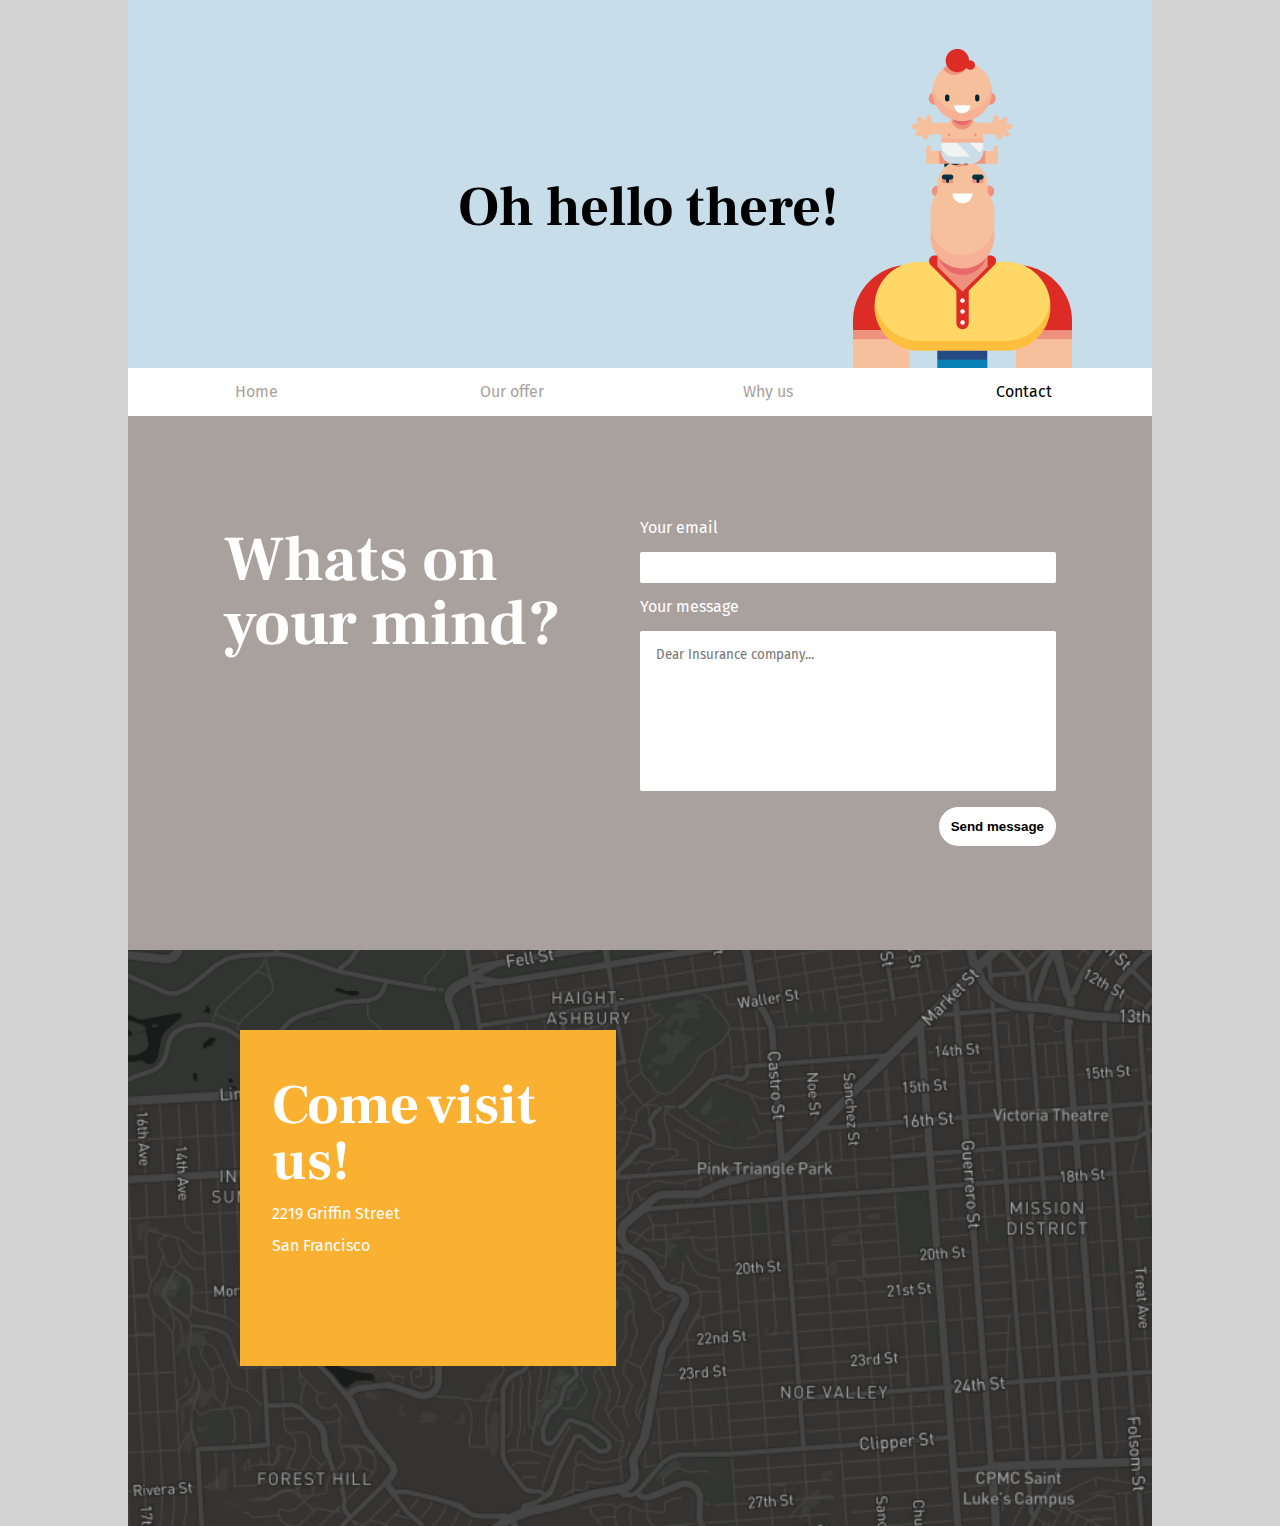
<file: contact.html>
<!DOCTYPE html>
<html lang="en">
<head>
    <meta charset="UTF-8">
    <meta http-equiv="X-UA-Compatible" content="IE=edge">
    <meta name="viewport" content="width=device-width, initial-scale=1.0">
    <link rel="stylesheet" href="main.css">
    <link rel="preconnect" href="https://fonts.googleapis.com">
    <link rel="preconnect" href="https://fonts.gstatic.com" crossorigin>
    <link href="https://fonts.googleapis.com/css2?family=Fira+Sans:wght@500&family=Frank+Ruhl+Libre:wght@900&display=swap" rel="stylesheet">
    <link href="https://fonts.googleapis.com/icon?family=Material+Icons"
      rel="stylesheet">
    <title>Contact</title>
</head>
<body>
    <div class="wrapper">
        <header id="top">
            <h1>Oh hello <span>there!</span></h1>
        </header>
        <nav>
            <ul>
                <li><a href="#">Home</a></li>
                <li><a href="">Our offer</a></li>
                <li><a href="">Why us</a></li>
                <li><a href="contact.html">Contact</a></li>
            </ul>
        </nav>
        <main>
            <h1>Whats on your mind?</h1>
            <form>
                <label>Your email
                </label>
                    <input type="text" autocomplete="email"></input>
                    <label>Your message
                </label>
                    <textarea class="form__your-message" placeholder="Dear Insurance company..."></textarea>
                    <button class="form__button">Send message</button>
            </form>
        </main>
        <footer>
            <address>
                <h1>Come visit us!</h1>
                <p>2219 Griffin Street</p>
                <p>San Francisco</p>
            </address>
        </footer>
        <div class="go-to-top">
            <a href="#top"><span class="material-icons md-48">expand_less</span></a>
        </div>
    </div>
</body>
</html>
</file>
<file: main.css>
/* Colors:
#F17949
#FAB131
#C7DDEA
#A9A19E */

/* CONTACT MOBILE */
html {
    scroll-behavior: smooth;
}

body {
    margin: 0 auto;
    font-family: 'Fira Sans';
    line-height: 1;
    height: 100vh; 
}

span {
    display: block;
}

h1 {
    font-size: 2.5rem;
    margin: 1rem 0;
    font-family: 'Frank Ruhl Libre', serif;
    font-weight: bold;
}

header {
    background: url(img/man-baby.png) no-repeat,#C7DDEA ;
    background-position: 90% bottom;
    min-height: 20rem;
    display: flex;
    align-items: center;
    padding-left: 1rem; 
}


a, a:visited {
    text-decoration: none;
    color: inherit; ;
    display: inline-block;
    line-height: 3;
    width: 100%;
}

 ul {
     padding: 0;
     margin: 0;
     list-style: none;
     color: #A9A19E;
     text-align: center;
     display: grid;
     grid-template-rows: 1fr 1fr;
     grid-template-columns: 1fr 1fr;
     
}


li:last-of-type{
    color: black;
    background-color: lightgray;
}

main {
    background-color: #A9A19E;
    color: white;
    padding: 1.5rem 1.5rem 8rem
}

form {
    display: flex;
    flex-direction: column;
   
}

form > * {
    margin: 0.5rem 0;
    border-radius: 2px;
    border: none;
}

input {
    padding: 0.5rem
}

.form__your-message {
    min-height: 5rem;
    padding: 1rem;
    resize: none;
}

textarea::placeholder {
    font-family: 'Fira Sans';
}

.form__button {
    font-weight: bold;
    background-color: white;
    border-radius: 50px;
    align-self: flex-end;
    border: none;
    padding: 0.75rem;
    
}

footer {
    background: url(img/map.png);
    background-size: cover;
    background-position:center;
    padding: 0 2rem;
    min-height: 20rem;
}

address {
    background-color: #FAB131;
    color: white;
    padding: 1rem;
    position: relative;
    bottom: 5rem;   
    font-style: normal;
}

.go-to-top {
    width: 4rem;
    height: 4rem;
    background-color: #C7DDEA;
    border-radius: 50%;
    position: fixed;
    right: 1rem;
    bottom: 1rem;
  
}

.material-icons.md-48 {
    font-size: 4rem;
}
/* CONTACT DESKTOP */
@media screen and (min-width:1025px) {
    
    body { 
        background-color: lightgray;
        padding: 0 10%;

    }
    header {
        justify-content: center;
        padding-top: 3rem;
    }

    header h1 {
        font-size: 3.5rem;
    }
    
    span {
        display: inline;
    }

    ul {
        grid-template-columns: 1fr 1fr 1fr 1fr;
        grid-template-rows: 0fr;
        background-color: white;
    }
    
    li:last-of-type {
        background-color: white;
    }

    main {
        display: grid;
        grid-template-columns: 1fr 1fr;
        grid-template-rows: 1fr;
        padding: 6rem
        /* display: flex;
        justify-content: space-between;
        padding: 8rem */
        
    }
    
    main h1{
        font-size: 4rem;
    }  

    .form__your-message {
        min-height: 8rem;
        padding: 1rem;
        resize: none;
    }

    address {
        position: static;
        padding: 2rem 2rem 6rem;
    }

    footer {
        display: grid;
        grid-template-columns: 1fr 1fr;
        grid-template-rows: 1fr;
        padding: 5rem 10rem 10rem 7rem;
        min-height: 0;
    }

    footer h1 {
        font-size: 3.5rem;
    }

    .go-to-top {
        display: none;
    }
}
</file>
